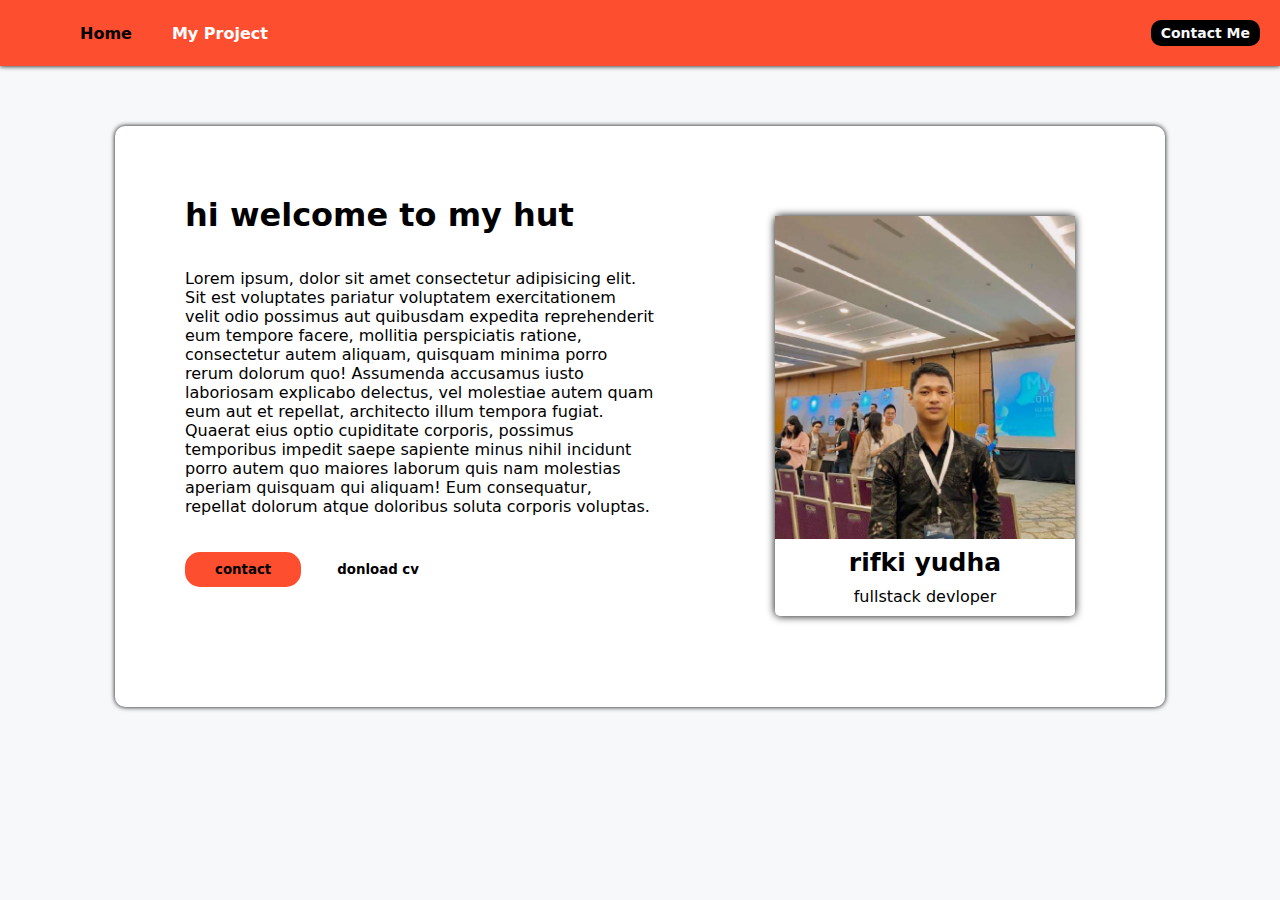
<file: index.html>
<!DOCTYPE html>
<html lang="en">
<head>
    <meta charset="UTF-8">
    <meta name="viewport" content="width=device-width, initial-scale=1.0">
    <title>Document</title>
    <link rel="stylesheet" href="./css/style.css">
    <link rel="stylesheet" href="https://cdnjs.cloudflare.com/ajax/libs/font-awesome/6.5.2/css/all.min.css" integrity="sha512-SnH5WK+bZxgPHs44uWIX+LLJAJ9/2PkPKZ5QiAj6Ta86w+fsb2TkcmfRyVX3pBnMFcV7oQPJkl9QevSCWr3W6A==" crossorigin="anonymous" referrerpolicy="no-referrer" />
</head>
<body>
    <nav>
        <div class="left">
            <ul>
                <li><a href="#" style="color: black;">Home</a></li>
                <li><a href="/project.html">My Project</a></li>
            </ul>
        </div>
    
        <div class="right">
            <a href="form.html">Contact Me</a>
        </div>
    </nav>

    <div class="container">
        <div class="hal-1">
            <h1>hi welcome to my hut</h1>
            <div class="paragraf">
                <p>Lorem ipsum, dolor sit amet consectetur adipisicing elit. Sit est voluptates pariatur voluptatem exercitationem velit odio possimus aut quibusdam expedita reprehenderit eum tempore facere, mollitia perspiciatis ratione, consectetur autem aliquam, quisquam minima porro rerum dolorum quo! Assumenda accusamus iusto laboriosam explicabo delectus, vel molestiae autem quam eum aut et repellat, architecto illum tempora fugiat. Quaerat eius optio cupiditate corporis, possimus temporibus impedit saepe sapiente minus nihil incidunt porro autem quo maiores laborum quis nam molestias aperiam quisquam qui aliquam! Eum consequatur, repellat dolorum atque doloribus soluta corporis voluptas.</p>
            </div>
            <div class="tmbl-button">
                <a href="https://wa.me/6287853053029"><button id="contact">contact</button></a>
                <button id="cv">
                    donload cv
                    <i class="fa-solid fa-download"></i>
                </button>
            </div>
            <div class="icon">
                <a href="https://www.instagram.com/"><i class="fa-brands fa-instagram fa-2xl" style="color: black;"></i></a>
                <a href=https://www.facebook.com/"><i class="fa-brands fa-facebook fa-2xl" style="color: black;"></i></a>
                <a href=https://www.linkedin.com/notifications/?filter=all"><i class="fa-brands fa-linkedin fa-2xl" style="color: black;"></i></a>
                <a href="https://x.com/login="><i class="fa-brands fa-twitter fa-2xl" style="color: black;"></i></a>
            </div>
        </div>
        <div class="gambar">
            <a href="./profil.html"><img src="./asset/WhatsApp Image 2024-07-05 at 15.04.44_fddacc98 (1)_compressed (1)_page-0001.jpg" alt="profil.ing"></a>
            <p class="nama-besar">
                rifki yudha
            </p>
            <p>fullstack devloper</p>
        </div>
    </div>
</body>
</html>
</file>
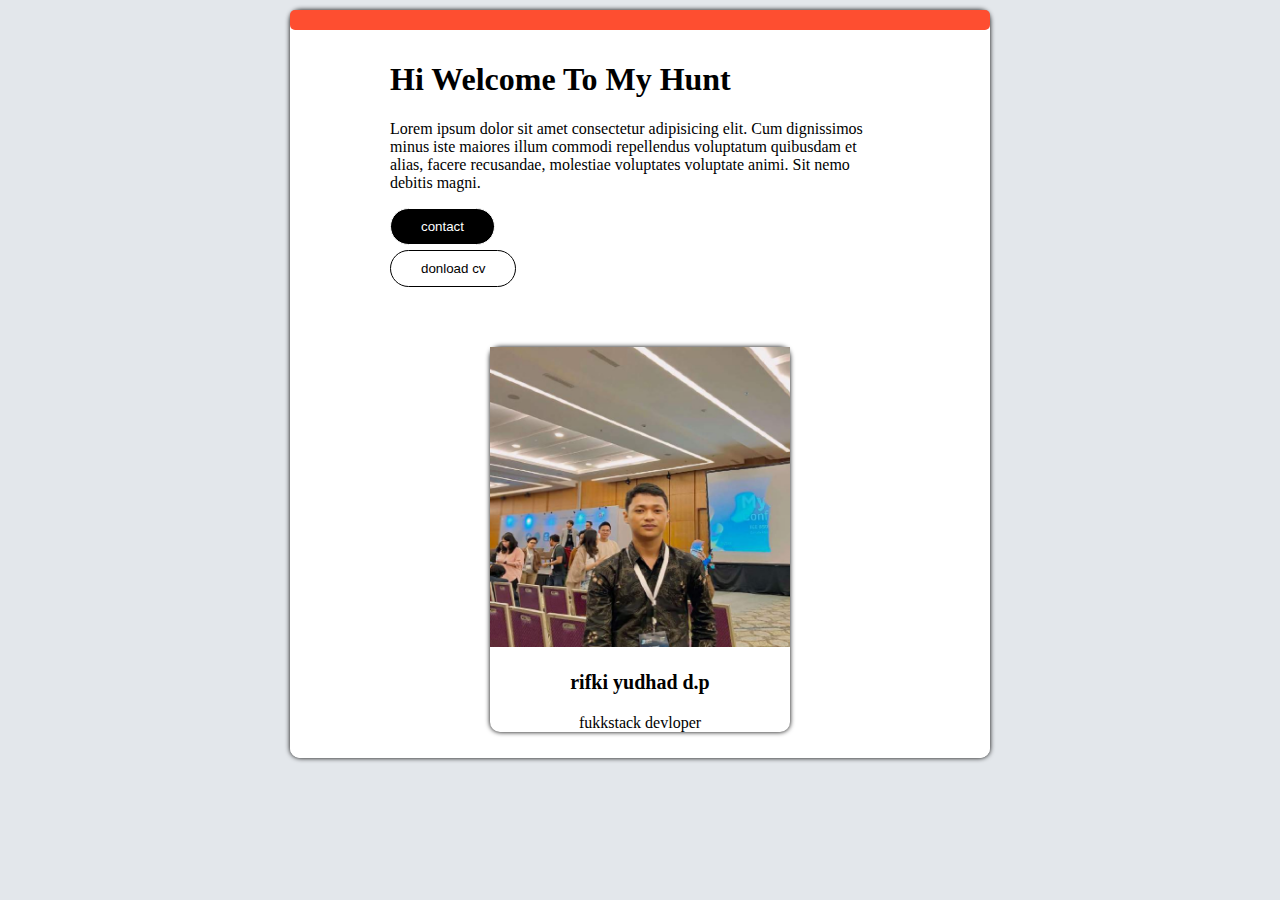
<file: profil.html>
<!DOCTYPE html>
<html lang="en">
<head>
  <meta charset="UTF-8">
  <meta name="viewport" content="width=device-width, initial-scale=1.0">
  <title>Document</title>
  <link rel="stylesheet" href="./css/profil.css">
  <link rel="stylesheet" href="https://cdnjs.cloudflare.com/ajax/libs/font-awesome/6.6.0/css/all.min.css" integrity="sha512-Kc323vGBEqzTmouAECnVceyQqyqdsSiqLQISBL29aUW4U/M7pSPA/gEUZQqv1cwx4OnYxTxve5UMg5GT6L4JJg==" crossorigin="anonymous" referrerpolicy="no-referrer" />
</head>
<body>
<div class="box-back">
  <div class="tmbl-back">
    </i><a href="./index.html"><i class="fa-solid fa-backward fa-xl"></i></a>
  </div>
  <div class="container">
    <div class="deskripsi">
      <h1>Hi Welcome To My Hunt</h1>
      <p>Lorem ipsum dolor sit amet consectetur adipisicing elit. Cum dignissimos minus iste maiores illum commodi repellendus voluptatum quibusdam et alias, facere recusandae, molestiae voluptates voluptate animi. Sit nemo debitis magni.</p>
    </div>
    <div class="list-btn">
      <div ><button id="contact">contact</button></div>
      <div><button id="cv">donload cv <i class="fa-solid fa-download"></i></button></div>
    </div>
    <div class="list-icon">
      <div><i class="fa-brands fa-facebook fa-2xl"></i></div>
      <div><i class="fa-brands fa-instagram fa-2xl"></i></div>
      <div><i class="fa-brands fa-twitter fa-2xl"></i></div>
      <div><i class="fa-brands fa-linkedin fa-2xl"></i></div>
      </div>
      <div class="container-img">
        <img src="./asset/WhatsApp Image 2024-07-05 at 15.04.44_fddacc98 (1)_compressed (1)_page-0001.jpg" alt="">
       <p style="font-size: 20px; font-weight: 900;">rifki yudhad d.p</p>
       <p style="font-weight: 400;">fukkstack devloper</p>
      </div>
  </div>

</div>
</body>
</html>
</file>
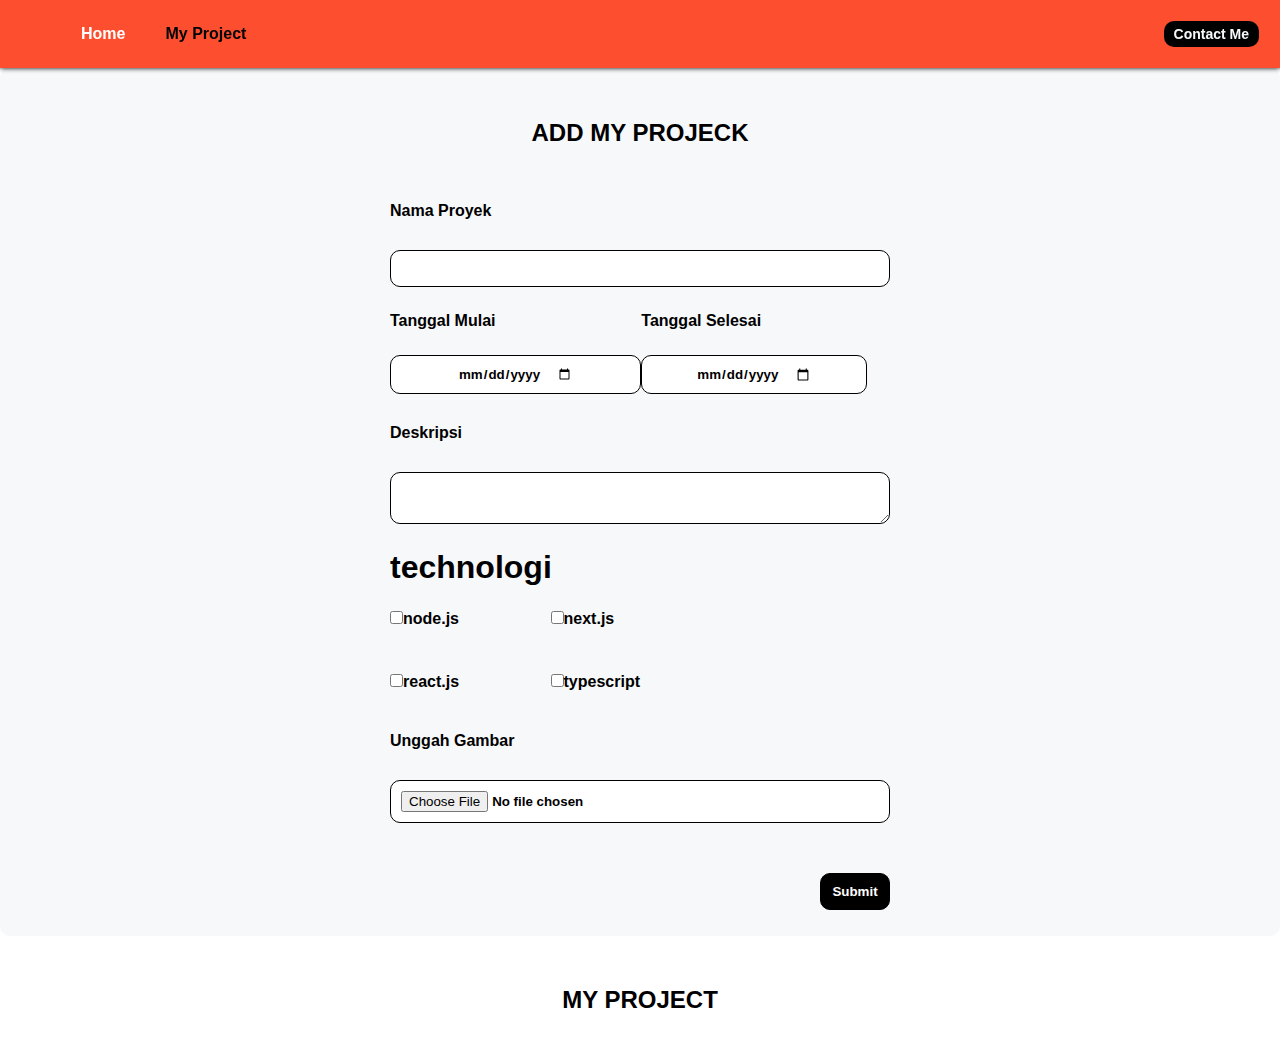
<file: project.html>
<!DOCTYPE html>
<html lang="id">
<head>
    <meta charset="UTF-8">
    <meta name="viewport" content="width=device-width, initial-scale=1.0">
    <title>Proyek Saya</title>
    <link rel="stylesheet" href="./css/project.css">
    <link rel="stylesheet" href="https://cdnjs.cloudflare.com/ajax/libs/font-awesome/6.6.0/css/all.min.css" integrity="sha512-Kc323vGBEqzTmouAECnVceyQqyqdsSiqLQISBL29aUW4U/M7pSPA/gEUZQqv1cwx4OnYxTxve5UMg5GT6L4JJg==" crossorigin="anonymous" referrerpolicy="no-referrer" />
</head>
<body>

    <nav>
        <div class="left">
            <ul>
                <li><a href="/index.html">Home</a></li>
                <li><a href="#" style="color: black;">My Project</a></li>
            </ul>
        </div>
    
        <div class="right">
            <a href="form.html">Contact Me</a>
        </div>
    </nav>

    <!-- projeck -->

    <div class="container">    
        <section class="add-project">
            <h2 style="text-align: center; font-weight: 900;margin-bottom: 50px; margin-top: 50px;">ADD MY PROJECK</h2>
            <form id="form-reset" onsubmit="addBlog(event)">
                <label for="projectName">Nama Proyek</label>
                <input type="text" id="projectName" name="projectName" required>

                <div class="awal-akhir">
                    <div class="start-date">
                        <label for="startDate">Tanggal Mulai</label>
                        <br>
                        <input type="date" id="startDate" name="startDate" required>
                    </div>
                    <div class="and-date">
                        <label for="endDate">Tanggal Selesai</label><br>
                        <input type="date" id="endDate" name="endDate" required>
                    </div>
                </div>
                

                <label for="description">Deskripsi</label>
                <textarea id="description" name="description" required></textarea>
                <h1 style="font-weight: 900;">technologi</h1>
                <div class="technologi">
                    <div class="tech-checkboxes" value="Node Js">
                        <label>
                            <input type="checkbox"">node.js
                        </label>
                        <br>
                        <label>
                            <input type="checkbox"value="react Js">react.js
                        </label>
                    </div>
                    <div>
                        <label>
                            <input type="checkbox"value="next Js">next.js
                        </label>
                        <br>
                        <label>
                            <input type="checkbox"value="typeScript">typescript
                        </label>
                    </div>
                </div>
                <label for="image">Unggah Gambar</label>
                <input type="file" id="image" name="image" required>
                <div><button type="submit">Submit</button></div>  
            </form>
        </section>
    </div>
       
    
    
    
    <section class="my-projects" style="margin-top: 50px;">
          <h2 style="text-align: center; background-color: #ffffff; font-weight: 900; margin-bottom: 50px;">MY PROJECT</h2>
        <div id="projectsContainer" style="margin: auto; background-color: #ffffff;">

            
             
        </div>
        
    </section>
    
    <script src="./project.js"></script>
</body>
</html>
</file>
<file: css/style.css>
* {
    margin: 0;
    font-family: system-ui, -apple-system, BlinkMacSystemFont, 'Segoe UI', Roboto, Oxygen, Ubuntu, Cantarell, 'Open Sans', 'Helvetica Neue', sans-serif;
}

body {
    background-color: #F7F8FA;
}

nav {
    background-color: #FE4E30;
    display: flex;
    justify-content: space-between;
    padding:  20px;
    align-items: center;
    box-shadow: 0px 0px 5px;
    position: -webkit-sticky;
    top: 0;
    z-index: 1;
    position: sticky;
}

.left ul{
    display: flex;
    justify-content: space-around;
    list-style-type: none;
    font-weight: bold;
}

.left ul li a {
    text-decoration: none;
    padding: 20px;
    color: #ffffff;
    font-weight: bold;
}

ul li a:hover {
    color: black;
}

.right a{
    display: flex;
    align-items: center;
    background-color: black;
    color: #F7F8FA;
    padding: 5px 10px;
    text-decoration: none;
    border-radius: 10px;
    font-size: 14px;
    font-weight: bold;
    transition: transform 0.5s ease-in-out;
}

.right a:hover {
    transform: scale(1.2);
}




/*  */



.container {
    font-family: system-ui, -apple-system, BlinkMacSystemFont, 'Segoe UI', Roboto, Oxygen, Ubuntu, Cantarell, 'Open Sans', 'Helvetica Neue', sans-serif;
    display: flex;
    width: 1010px;
    margin: 60px auto;
    padding: 20px;
    border-radius: 10px;
    box-shadow: 0px 0px 1px 0px;
    background-color: #ffffff;
    box-shadow: 0px 0px 5px;
}

.hal-1 {
    padding: 50px 50px 50px 50px;
}

.paragraf, .tmbl-button, .icon {
    margin-top: 30px;
}

.icon, i {
    transition: transform 0.5s ease-in-out;
    /* transition: transform 0.2s ease-in-out;: Ini menentukan bahwa transisi (perubahan) pada properti transform akan terjadi dalam waktu 0.2 detik dengan efek percepatan dan perlambatan yang halus (ease-in-out). Ini memberikan efek animasi saat ikon digeser. */
    margin-left: 20px;
}
.icon, i:hover {
    transform: scale(1.2);
    /* transform: scale(1.2);: Ini adalah transformasi yang akan diterapkan pada ikon saat digeser. Nilai scale(1.2) akan memperbesar ukuran ikon menjadi 1.2 kali dari ukuran aslinya. */
}
.gambar {
    text-align: center;
    width: 300px;
    height: 400px;
    margin: 70px;
    box-shadow: 0px 0px 8px;
    border-radius: 5px;
    transition: transform 0.5s ease-in-out;

}

.gambar:hover {
    transform: scale(1.2);
}

img {
    width: 300px;
    margin: 0;
}

.nama-besar {
    font-size: 25px;
    font-weight: bold;
    margin: 0;
}

p {
    margin-top: 0;
    padding: 5px 0px;
}

button, .cv{
    cursor: pointer;
    padding: 10px 30px;
}

#contact {
    background-color: #FE4E30;
    border-radius: 15px;
    font-weight: bold;
    border: 1px #ffffff;
    transition: transform 0.5s ease-in-out;
}


#cv {
    border: 1px #ffffff solid;
    background-color: #ffffff;
    font-weight: bold;
    border-radius: 15px;
    transition: transform 0.5s ease-in-out;
}

#contact:hover {
    transform: scale(1.2);
}

#cv:hover {
    transform: scale(1.2);
}
</file>
<file: css/profil.css>
body {
    background-color: #E3E7EB;
}

.box-back {
    width: 700px;
    margin: 10px auto;
    background-color: #ffffff;
    border-radius: 10px;
    box-shadow: 0px 0px 5px;
}

.tmbl-back {
    padding: 10px 10px 10px 10px;
    background-color: #FE4E30;
    border-radius: 5px;
    color: black;

}

.tmbl-back i {
    color: black;
    transition: transform 0.5s ease-in-out;
}

.tmbl-back i:hover {
    transform: scale(1.2);
}

.container {
    width: 500px;
    margin: auto;
    padding: 10px 100px;
    background-color: #ffffff;
    border-radius: 10px;
}

.container div {
    margin-top: 15px;
}

.list-btn div {
    margin-top: 5px;
}

.list-btn div button {
    display: block;
    border: 1px solid;
    margin-top: 5px;
    padding: 10px 30px;
    cursor: pointer;
}

#contact {
    color: #ffffff;
    background-color: black;
    border-radius: 20px;
}

#cv {
    background-color: #ffffff;
    border-radius: 20px;
}

.list-icon {
    text-align: center;
    align-items: center;
    display: flex;
    justify-content: center;
    margin-bottom: 30px;
}

.list-icon div {
    padding: 0px 10px;
}


.list-icon {
    display: flex;
}

.container-img {
    width: 300px;
    margin: auto;
    width:300px;
    text-align: center;
    box-shadow: 0px 0px 5px;
    border-radius: 10px;
}

img {
 width: 300px;
 height: 300px; 
}
</file>
<file: css/project.css>
*{
    font-family: Arial, sans-serif;
    margin: 0;
}


nav {
    background-color: #FE4E30;
    display: flex;
    justify-content: space-between;
    padding: 21px;
    align-items: center;
    box-shadow: 0px 0px 5px;
    z-index: 1;
    top: 0;
    position: sticky;
    position: -webkit-sticky;
}

.left ul{
    display: flex;
    justify-content: space-around;
    list-style-type: none;
}

.left ul li a {
    text-decoration: none;
    padding: 20px;
    color: #ffffff;
    font-weight: bold;
}

ul li a:hover {
    color: black;
}

.right a{
    display: flex;
    align-items: center;
    background-color: black;
    color: #F7F8FA;
    padding: 5px 10px;
    text-decoration: none;
    border-radius: 10px;
    font-size: 14px;
    font-weight: bold;
    transition: transform 0.5s ease-in-out;
}

.right a:hover {
    transform: scale(1.2);
}

 /* project  */              

 .container {

    background-color: #F7F8FA;
    border-radius: 10px;
    margin: 0;
    border: 1px #F7F8FA solid;
}

.add-project {
    width: 500px;
    margin: 0 auto;
}

input,textarea{
    border-radius: 5px;
}

textarea{
    resize: vertical;
}

input:hover {
    box-shadow: 0px 0px 5px;
}

textarea:hover {
    box-shadow: 0px 0px 5px;
}

form {
    display: flex;
    flex-direction: column;
}

form label {
    margin: 5px 0;
}

.awal-akhir {
    display: flex;
    

}

#startDate {
    padding: 10px 67px;
}

#endDate {
    padding: 10px 54px;
}

label {
    font-weight: 900;

}


form input,textarea, form button {
    padding: 10px;
    margin: 25px 0;
    font-weight: 900;
    border: 1px #000000 solid;
    border-radius: 10px;

}

fieldset {
    margin: 10px 0;
    padding: 10px;
    border: 1px solid #ccc;
}

#projectsContainer {
    display: flex;
    flex-wrap: wrap;
}

.technologi {
    display: flex;
    width: 250px;
    justify-content: space-between;
    margin-bottom: 15px;
}

#image {
    border: 1px solid;
    background-color: #ffffff;
}

button {
    background-color: black;
    color: #ffffff;
    width: 70px;
    float: right;
    border-radius: 15px;
    font-weight: 800;
    border: 1px solid;
    cursor: pointer;
    transition: transform 0.5s ease-in-out;
}

button:hover {
    transform: scale(1.2);
}
</file>
